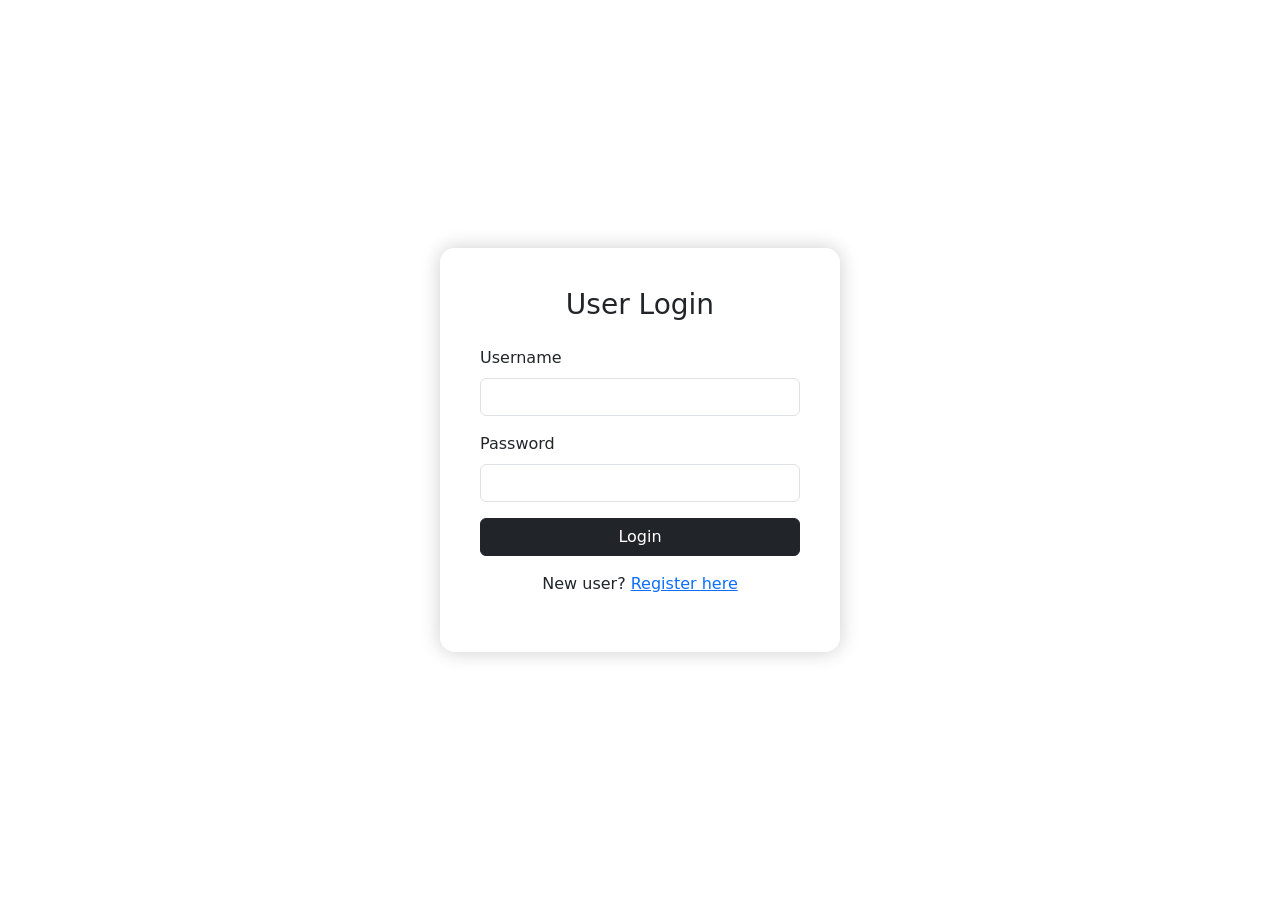
<file: templates/index.html>
<!DOCTYPE html>
<html lang="en">
<head>
  <meta charset="UTF-8" />
  <meta name="viewport" content="width=device-width, initial-scale=1.0" />
  <title>User Login | ParkingPro</title>
  <link href="https://cdn.jsdelivr.net/npm/bootstrap@5.3.0/dist/css/bootstrap.min.css" rel="stylesheet" />
  <style>
    body {
      background: url('https://source.unsplash.com/1600x900/?parking,garage') no-repeat center center/cover;
      height: 100vh;
      display: flex;
      justify-content: center;
      align-items: center;
    }
    .login-form {
      background-color: rgba(255, 255, 255, 0.95);
      padding: 40px;
      border-radius: 15px;
      box-shadow: 0 0 20px rgba(0,0,0,0.2);
      width: 100%;
      max-width: 400px;
    }
    .login-form h3 {
      margin-bottom: 25px;
    }
  </style>
</head>
<body>

  <div class="login-form">
    <h3 class="text-center text-dark">User Login</h3>
    <form action="/login" method="post">
      <div class="mb-3">
        <label for="username" class="form-label">Username</label>
        <input type="text" name="username" class="form-control" required />
      </div>
      <div class="mb-3">
        <label for="password" class="form-label">Password</label>
        <input type="password" name="password" class="form-control" required />
      </div>
      <div class="d-grid">
        <button type="submit" class="btn btn-dark">Login</button>
      </div>
      <p class="mt-3 text-center">
        New user? <a href="/register">Register here</a>
      </p>
    </form>
  </div>

</body>
</html>
</file>
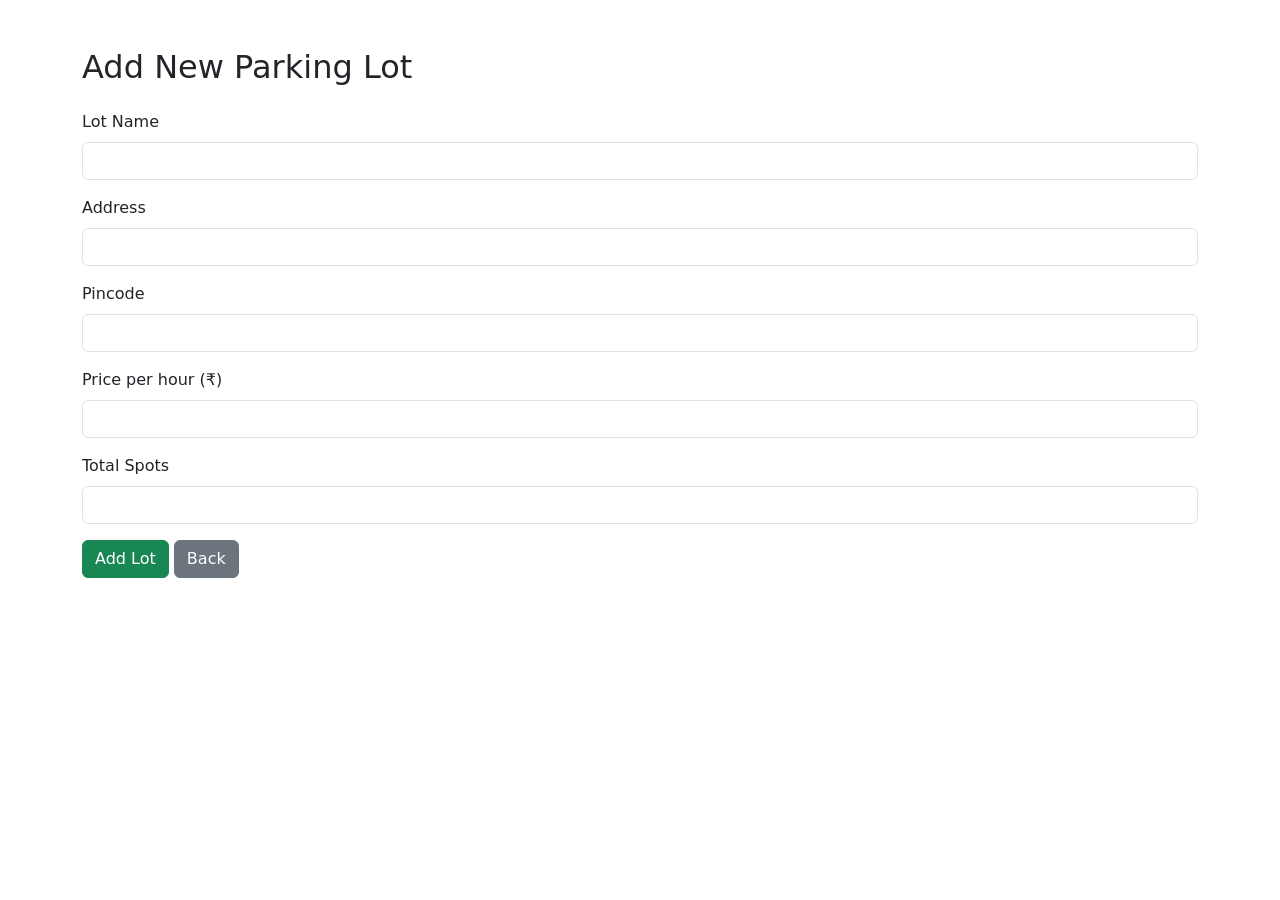
<file: templates/add_lot.html>
<!-- templates/add_lot.html -->
<!DOCTYPE html>
<html lang="en">
<head>
    <meta charset="UTF-8">
    <title>Add Parking Lot</title>
    <link href="https://cdn.jsdelivr.net/npm/bootstrap@5.3.0/dist/css/bootstrap.min.css" rel="stylesheet">
</head>
<body>
    <div class="container mt-5">
        <h2 class="mb-4">Add New Parking Lot</h2>
        <form method="POST">
            <div class="mb-3">
                <label for="name" class="form-label">Lot Name</label>
                <input type="text" name="name" class="form-control" required>
            </div>
            <div class="mb-3">
                <label for="address" class="form-label">Address</label>
                <input type="text" name="address" class="form-control" required>
            </div>
            <div class="mb-3">
                <label for="pincode" class="form-label">Pincode</label>
                <input type="text" name="pincode" class="form-control" required>
            </div>
            <div class="mb-3">
                <label for="price" class="form-label">Price per hour (₹)</label>
                <input type="number" name="price" class="form-control" required>
            </div>
            <div class="mb-3">
                <label for="total_spots" class="form-label">Total Spots</label>
                <input type="number" name="total_spots" class="form-control" required>
            </div>
            <button type="submit" class="btn btn-success">Add Lot</button>
            <a href="/admin_dashboard" class="btn btn-secondary">Back</a>
        </form>
    </div>
</body>
</html>
</file>
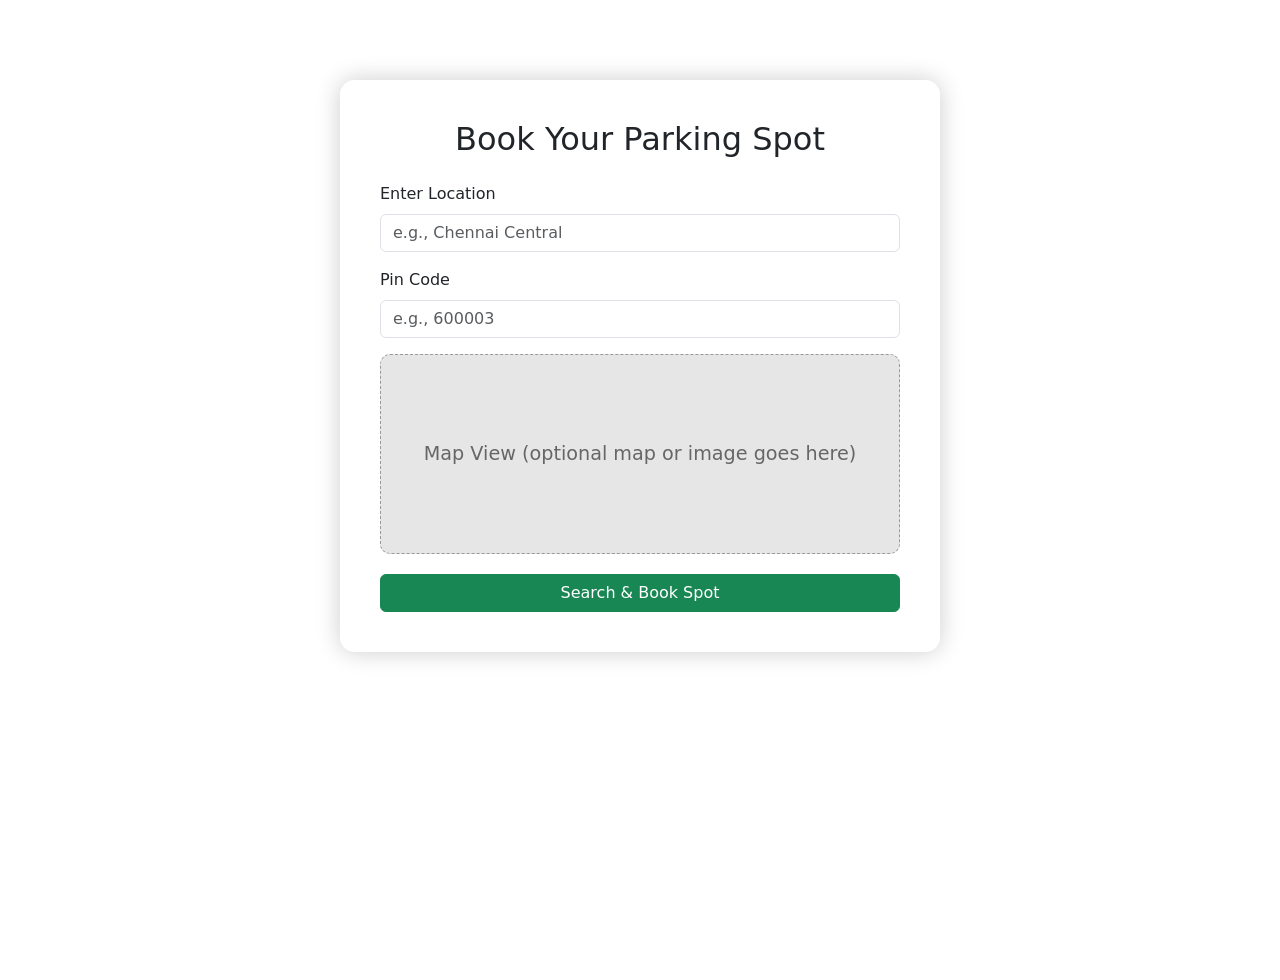
<file: templates/book.html>
<!DOCTYPE html>
<html lang="en">
<head>
  <meta charset="UTF-8" />
  <meta name="viewport" content="width=device-width, initial-scale=1.0" />
  <title>Book Parking | ParkingPro</title>
  <link href="https://cdn.jsdelivr.net/npm/bootstrap@5.3.0/dist/css/bootstrap.min.css" rel="stylesheet" />
  <style>
    body {
      background: url('https://source.unsplash.com/1600x900/?parking,lot,street') no-repeat center center/cover;
      min-height: 100vh;
    }
    .booking-section {
      background-color: rgba(255,255,255,0.97);
      padding: 40px;
      max-width: 600px;
      margin: 80px auto;
      border-radius: 15px;
      box-shadow: 0 0 25px rgba(0,0,0,0.2);
    }
    .map-placeholder {
      background-color: #e6e6e6;
      height: 200px;
      border: 1px dashed #999;
      display: flex;
      align-items: center;
      justify-content: center;
      color: #666;
      font-size: 1.2rem;
      border-radius: 10px;
      margin-bottom: 20px;
    }
  </style>
</head>
<body>

  <div class="booking-section">
    <h2 class="text-center mb-4">Book Your Parking Spot</h2>

    <form method="POST" action="/book">
      <div class="mb-3">
        <label for="location" class="form-label">Enter Location</label>
        <input type="text" name="location" class="form-control" placeholder="e.g., Chennai Central" required />
      </div>

      <div class="mb-3">
        <label for="pincode" class="form-label">Pin Code</label>
        <input type="text" name="pincode" class="form-control" placeholder="e.g., 600003" required />
      </div>

      <div class="map-placeholder">
        Map View (optional map or image goes here)
      </div>

      <div class="d-grid">
        <button type="submit" class="btn btn-success">Search & Book Spot</button>
      </div>
    </form>
  </div>

</body>
</html>
</file>
